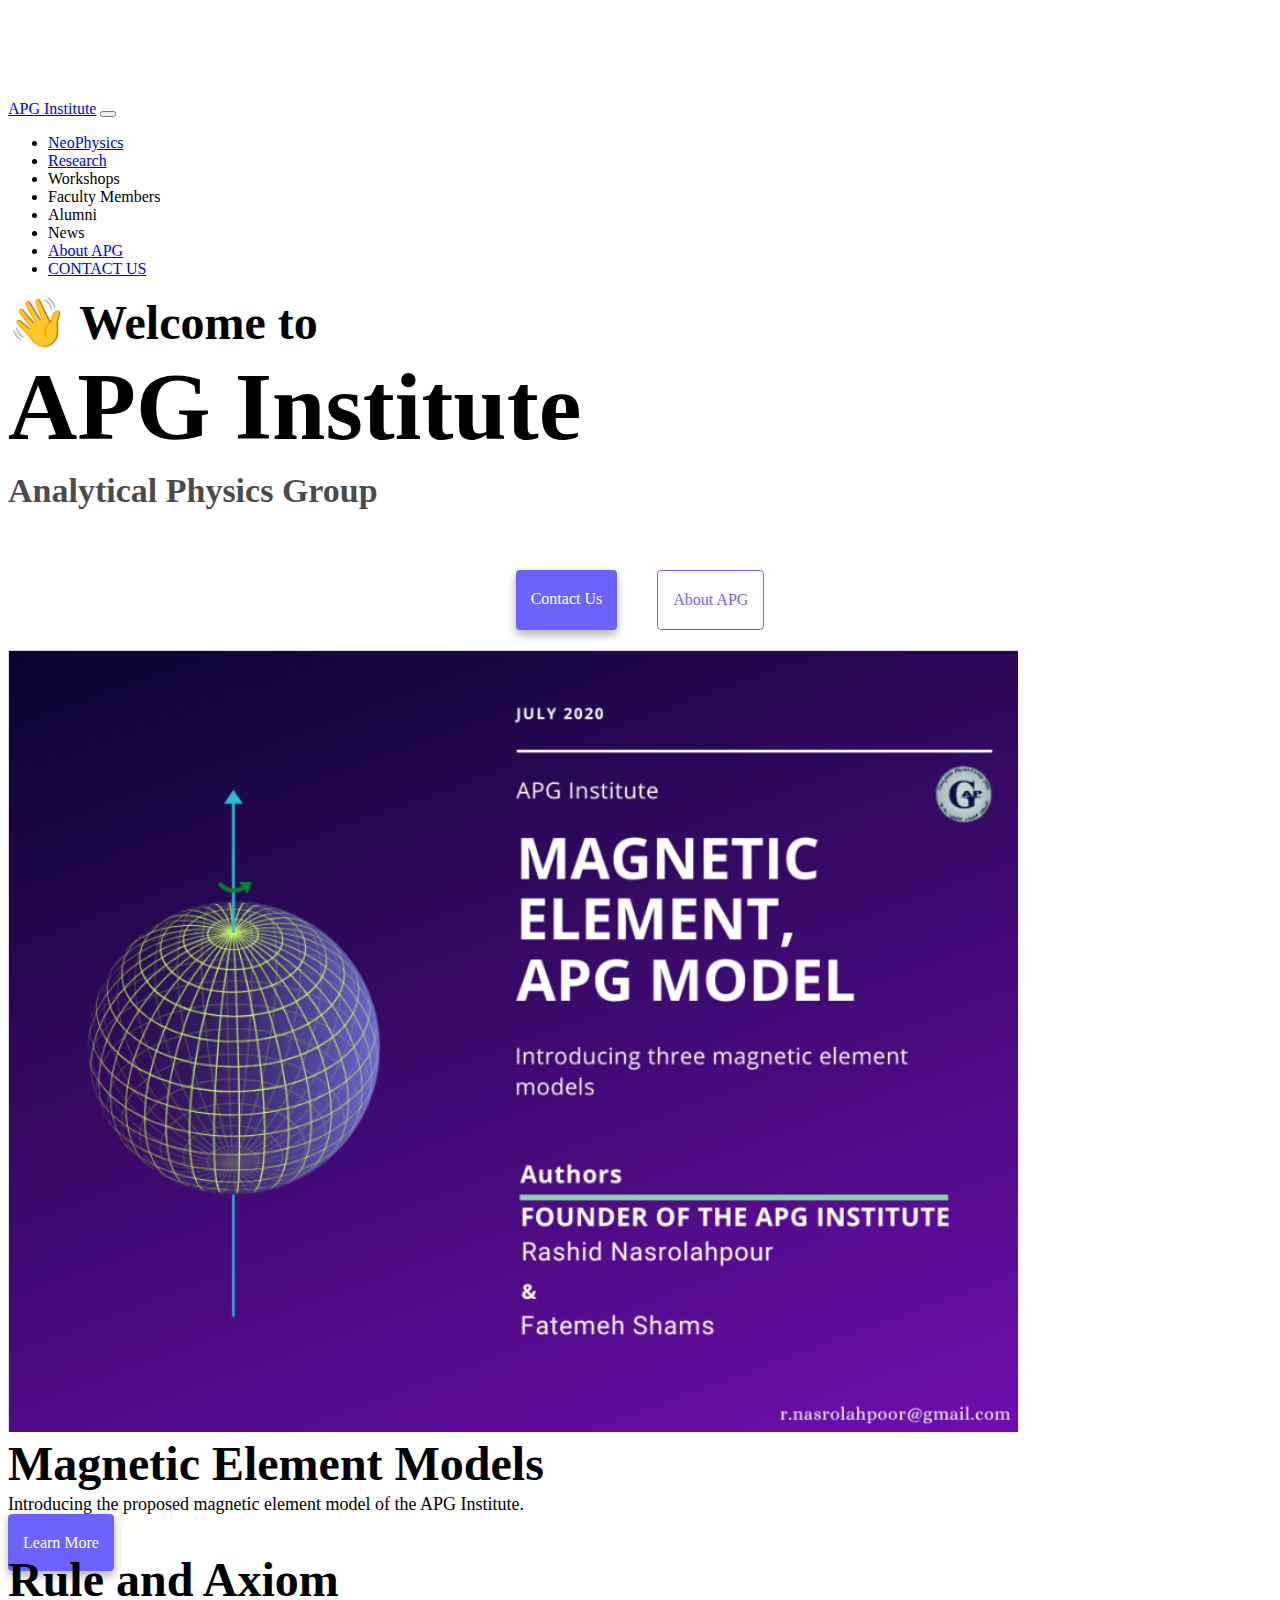
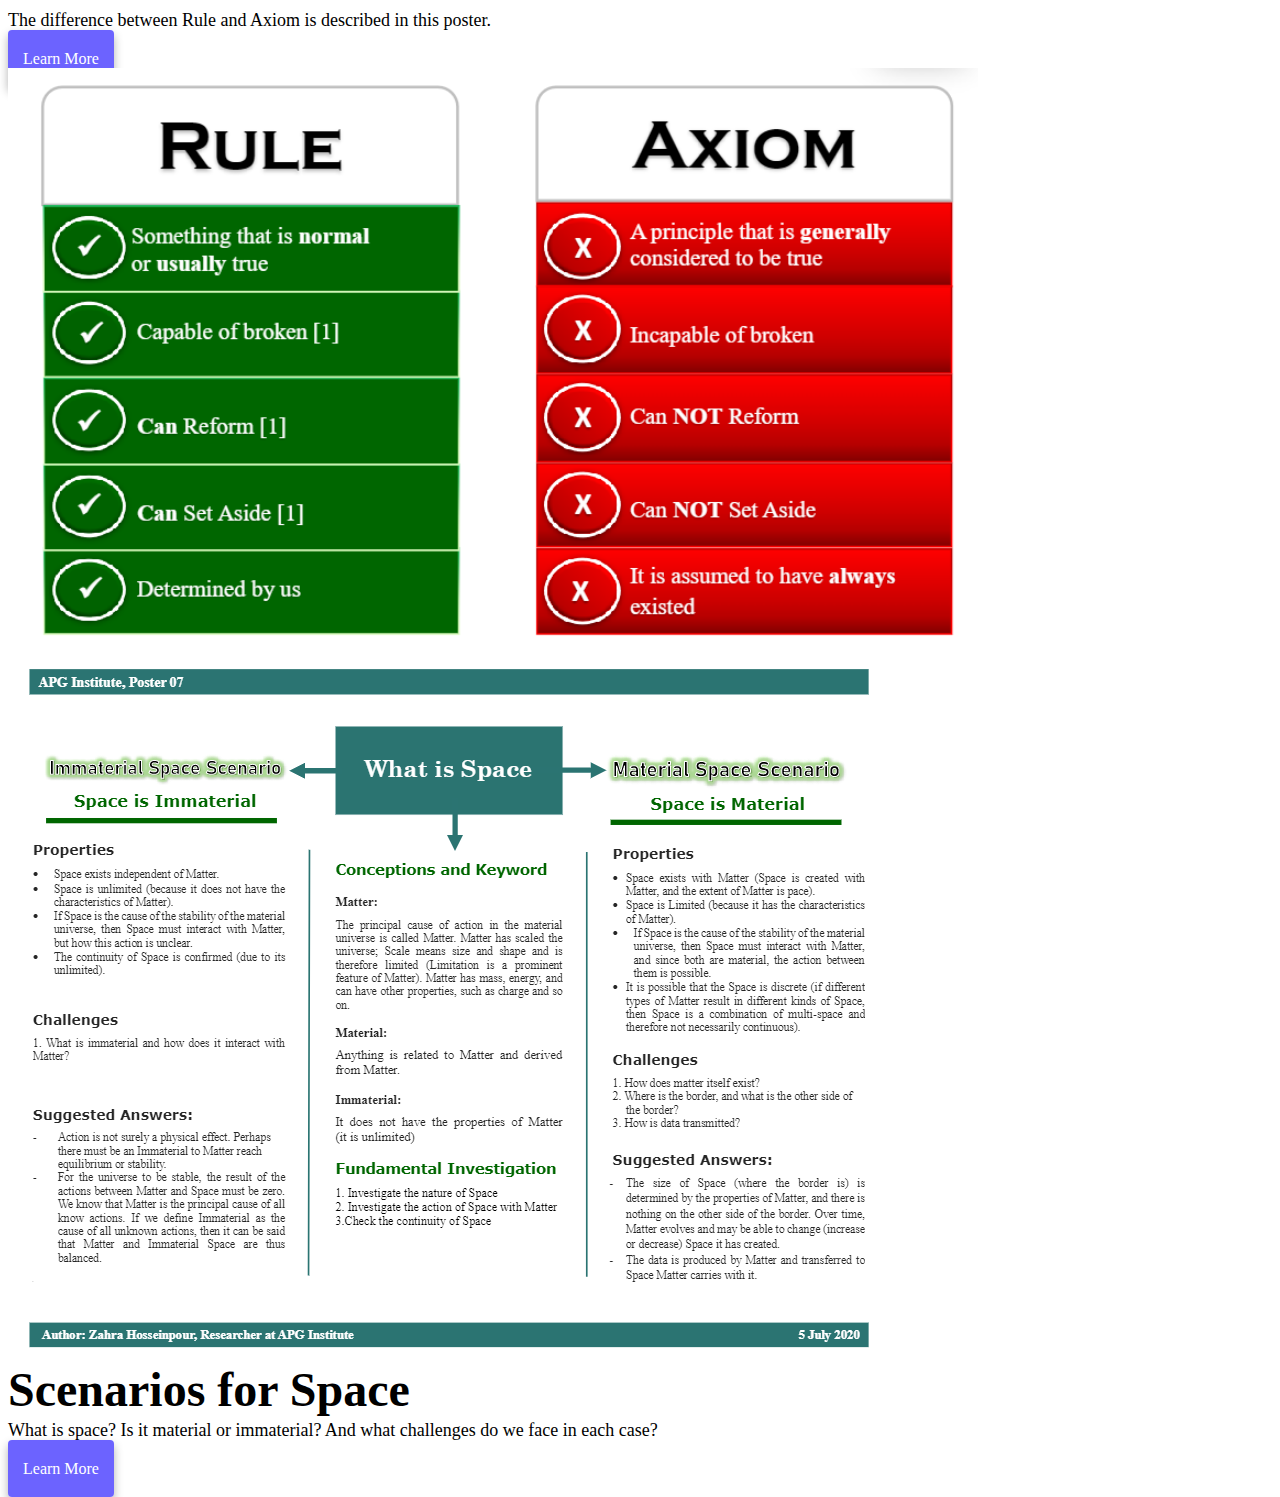
<file: index.html>
<!DOCTYPE html>
<html lang="en">
  <head>
    <meta charset="UTF-8" />
    <meta
      name="description"
      content="Do NeoPhysics (NPhy) and Enjoy; Be NeoScientist and Be Happy. NPhy; Pleasure is understanding the mechanism of nature. The main task of NeoScience and NeoPhysics is to answer this question about any material phenomena: Why and How?"
    />
    <meta http-equiv="X-UA-Compatible" content="IE=edge" />
    <meta name="viewport" content="width=device-width, initial-scale=1.0" />
    <link
      href="https://cdn.jsdelivr.net/npm/bootstrap@5.2.3/dist/css/bootstrap.min.css"
      rel="stylesheet"
      integrity="sha384-rbsA2VBKQhggwzxH7pPCaAqO46MgnOM80zW1RWuH61DGLwZJEdK2Kadq2F9CUG65"
      crossorigin="anonymous"
    />
    <link rel="stylesheet" href="/styles.css" />
    <script
      src="https://cdn.jsdelivr.net/npm/bootstrap@5.2.3/dist/js/bootstrap.bundle.min.js"
      integrity="sha384-kenU1KFdBIe4zVF0s0G1M5b4hcpxyD9F7jL+jjXkk+Q2h455rYXK/7HAuoJl+0I4"
      crossorigin="anonymous"
    ></script>

    <title>APG Institute - Analytical Physics Group - Recent research</title>
  </head>
  <body>
    <nav class="navbar navbar-expand-lg navbar-light bg-light fixed-top">
      <div class="container-fluid">
        <a class="navbar-brand" href="/" title="Home Page">APG Institute</a>
        <button
          class="navbar-toggler"
          type="button"
          data-bs-toggle="collapse"
          data-bs-target="#navbarNav"
          aria-controls="navbarNav"
          aria-expanded="false"
          aria-label="Toggle navigation"
        >
          <span class="navbar-toggler-icon"></span>
        </button>
        <div class="collapse navbar-collapse" id="navbarNav">
          <ul class="navbar-nav">
            <li class="nav-item">
              <a
                class="nav-link active"
                aria-current="page"
                href="https://www.researchgate.net/lab/Rashid-Nasrolahpour-Lab-APG-Lab-Rashid-Nasrolahpour"
                title="NeoPhysics Page"
                target="_blank"
                >NeoPhysics</a
              >
            </li>
            <li class="nav-item">
              <a
                class="nav-link active"
                href="https://www.researchgate.net/profile/Rashid-Nasrolahpour/research"
                title="APG research"
                target="_blank"
                >Research</a
              >
            </li>
            <li class="nav-item">
              <a class="nav-link disabled">Workshops</a>
            </li>
            <li class="nav-item">
              <a class="nav-link disabled">Faculty Members</a>
            </li>
            <li class="nav-item">
              <a class="nav-link disabled">Alumni</a>
            </li>
            <li class="nav-item">
              <a class="nav-link disabled">News</a>
            </li>
            <li class="nav-item">
              <a
                class="nav-link active"
                title="About Analytical Physics Group"
                href="/about.html"
                >About APG</a
              >
            </li>
            <li class="nav-item">
              <a
                class="nav-link active"
                title="Contact Analytical Physics Group"
                href="/contact.html"
                >CONTACT US</a
              >
            </li>
          </ul>
        </div>
      </div>
    </nav>

    <h2 class="text-center">👋 Welcome to</h2>
    <h1 class="text-center">APG Institute</h1>
    <h3 class="text-center">Analytical Physics Group</h3>
    <div class="navigation-links mb-5">
      <a href="/contact.html" class="contact-link">Contact Us</a>
      <a href="/about.html" class="about-link">About APG</a>
    </div>

    <div class="container">
      <div class="row mb-5">
        <div class="col-md-6">
          <img
            src="articles/Magnetic Element Models.png"
            alt="Magnetic Element Models"
            class="img-fluid rounded"
          />
        </div>
        <div class="col-md-6">
          <h2 class="mb-3 article-title">Magnetic Element Models</h2>
          <p>
            Introducing the proposed magnetic element model of the APG
            Institute.
          </p>
          <div class="mt-5">
            <a
              href="https://www.researchgate.net/publication/344470652_Magnetic_Element_Models"
              title="Magnetic Element Models"
              target="_blank"
              class="primary-link"
              >Learn more</a
            >
          </div>
        </div>
      </div>
      <div class="row mb-5 mt-5">
        <div class="col-md-6">
          <h2 class="mb-3 article-title">Rule and Axiom</h2>
          <p>
            The difference between Rule and Axiom is described in this poster.
          </p>
          <div class="mb-5 mt-5">
            <a
              href="https://www.researchgate.net/publication/342991950_The_Difference_Between_Rule_and_Axiomhttps"
              title="he Difference Between Rule and Axiom"
              target="_blank"
              class="primary-link"
              >Learn more</a
            >
          </div>
        </div>
        <div class="col-md-6">
          <img
            src="articles/The Difference Between Rule and Axiom.png"
            alt="he Difference Between Rule and Axiom"
            class="img-fluid rounded"
          />
        </div>
      </div>
      <div class="row mt-5 mb-5">
        <div class="col-md-6">
          <img
            src="articles/space.png"
            alt="Scenarios for Space Material Immaterial and the Challenges ahead"
            class="img-fluid rounded"
          />
        </div>
        <div class="col-md-6">
          <h2 class="mb-3 article-title">Scenarios for Space</h2>
          <p>
            What is space? Is it material or immaterial? And what challenges do
            we face in each case?
          </p>
          <div class="mt-5">
            <a
              href="https://www.researchgate.net/publication/342750678_Scenarios_for_Space_Material_Immaterial_and_the_Challenges_ahead"
              title="Scenarios for Space Material Immaterial and the Challenges ahead"
              target="_blank"
              class="primary-link"
              >Learn more</a
            >
          </div>
        </div>
      </div>
    </div>
  </body>
</html>
</file>
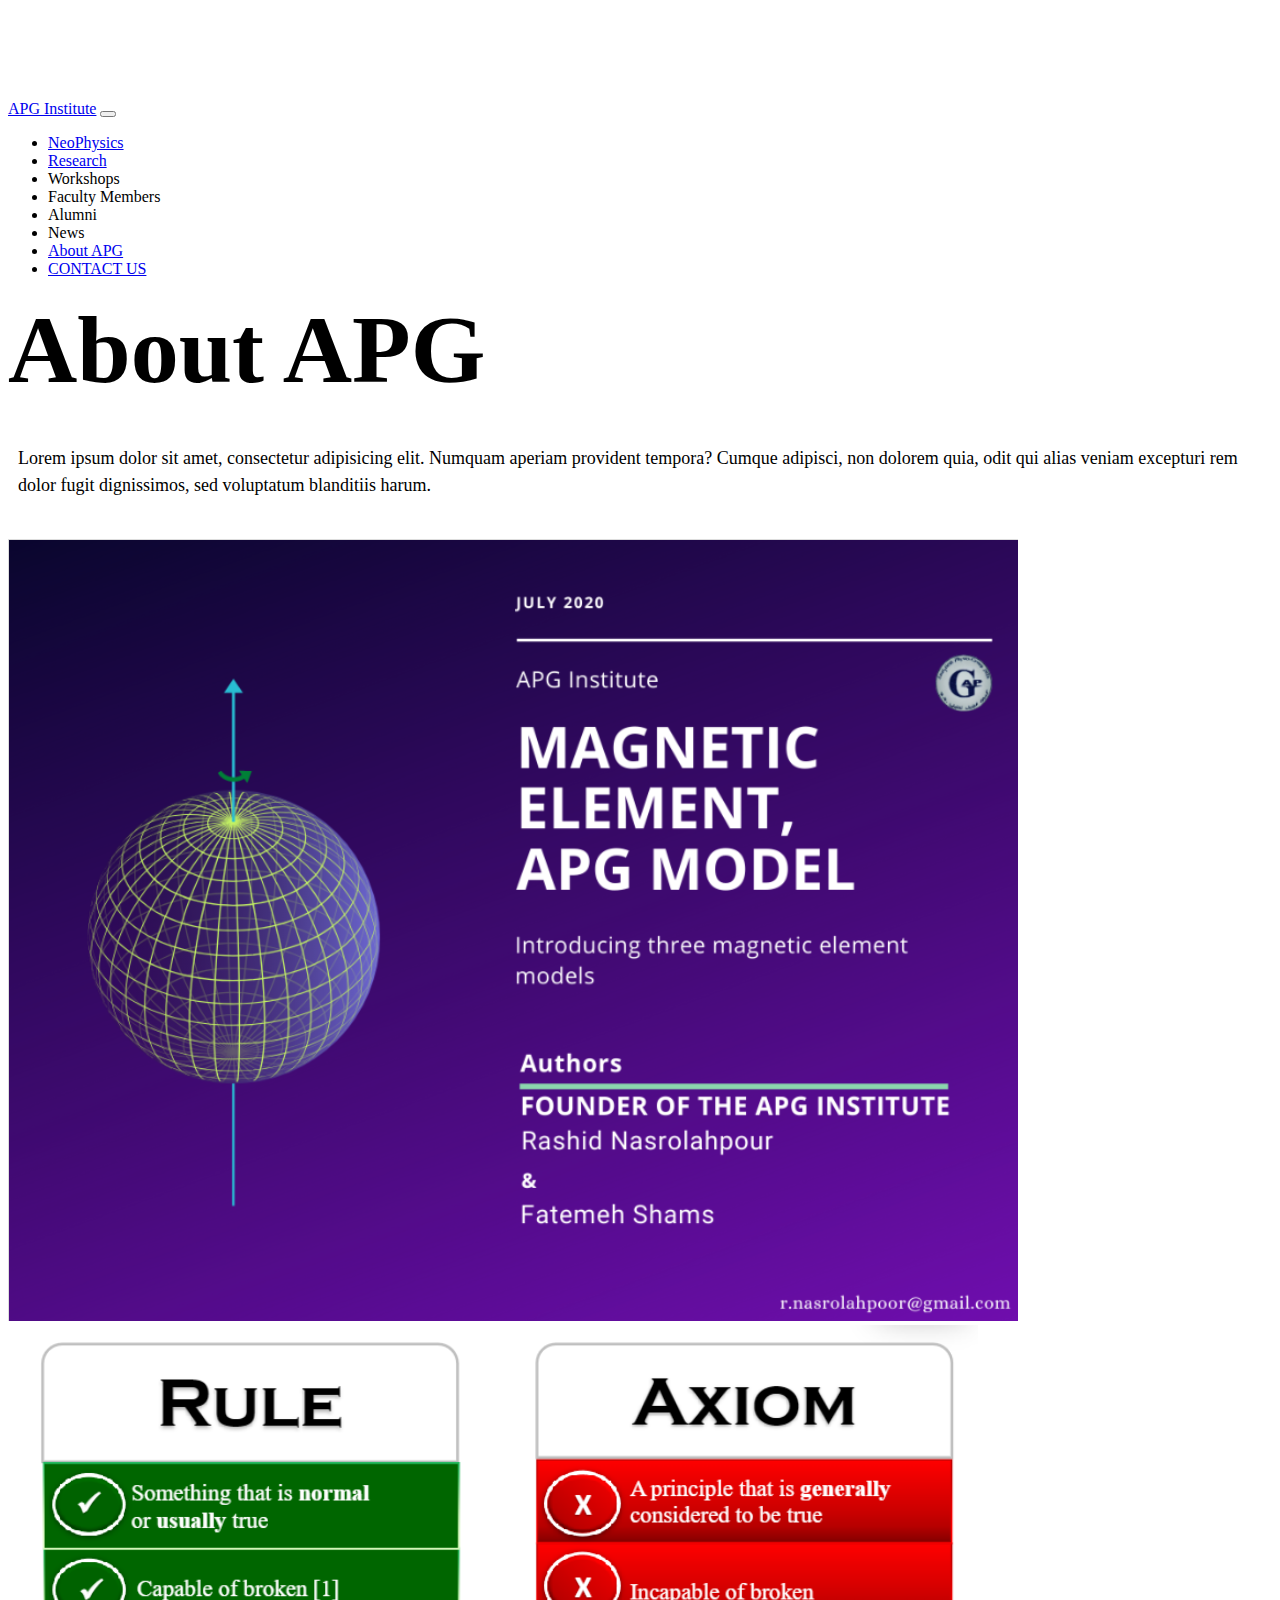
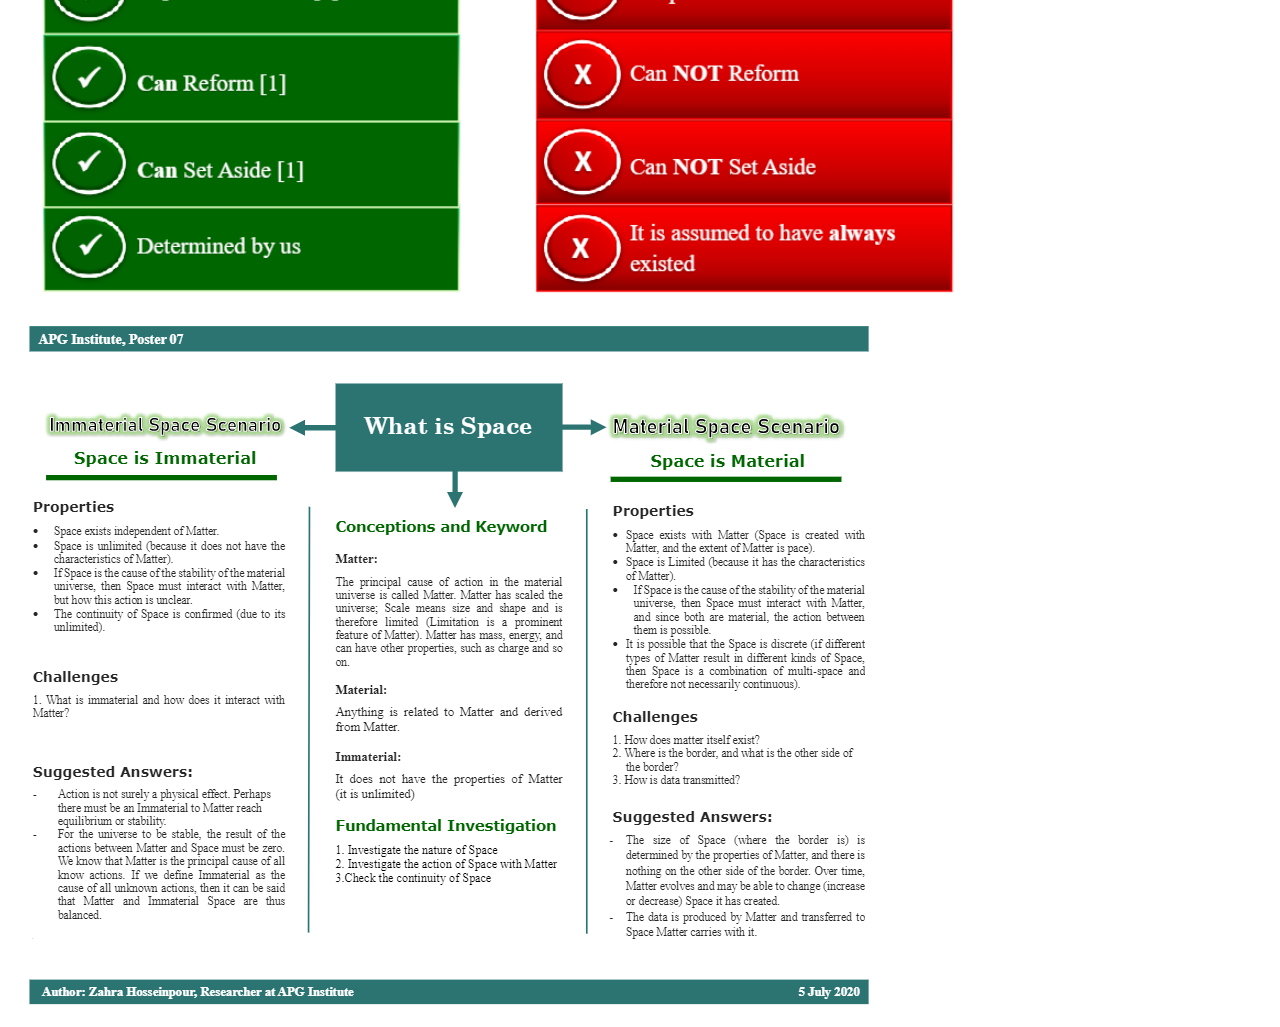
<file: about.html>
<!DOCTYPE html>
<html lang="en">
  <head>
    <meta charset="UTF-8" />
    <meta http-equiv="X-UA-Compatible" content="IE=edge" />
    <meta name="viewport" content="width=device-width, initial-scale=1.0" />

    <link
      href="https://cdn.jsdelivr.net/npm/bootstrap@5.2.3/dist/css/bootstrap.min.css"
      rel="stylesheet"
      integrity="sha384-rbsA2VBKQhggwzxH7pPCaAqO46MgnOM80zW1RWuH61DGLwZJEdK2Kadq2F9CUG65"
      crossorigin="anonymous"
    />
    <link rel="stylesheet" href="styles.css" />
    <script
      src="https://cdn.jsdelivr.net/npm/bootstrap@5.2.3/dist/js/bootstrap.bundle.min.js"
      integrity="sha384-kenU1KFdBIe4zVF0s0G1M5b4hcpxyD9F7jL+jjXkk+Q2h455rYXK/7HAuoJl+0I4"
      crossorigin="anonymous"
    ></script>

    <title>Aout APG</title>
  </head>
  <body>
    <nav class="navbar navbar-expand-lg navbar-light bg-light fixed-top">
      <div class="container-fluid">
        <a class="navbar-brand" href="/">APG Institute</a>
        <button
          class="navbar-toggler"
          type="button"
          data-bs-toggle="collapse"
          data-bs-target="#navbarNav"
          aria-controls="navbarNav"
          aria-expanded="false"
          aria-label="Toggle navigation"
        >
          <span class="navbar-toggler-icon"></span>
        </button>
        <div class="collapse navbar-collapse" id="navbarNav">
          <ul class="navbar-nav">
            <li class="nav-item">
              <a
                class="nav-link active"
                aria-current="page"
                href="https://www.researchgate.net/lab/Rashid-Nasrolahpour-Lab-APG-Lab-Rashid-Nasrolahpour"
                target="_blank"
                >NeoPhysics</a
              >
            </li>
            <li class="nav-item">
              <a
                class="nav-link active"
                href="https://www.researchgate.net/profile/Rashid-Nasrolahpour/research"
                target="_blank"
                >Research</a
              >
            </li>
            <li class="nav-item">
              <a class="nav-link disabled">Workshops</a>
            </li>
            <li class="nav-item">
              <a class="nav-link disabled">Faculty Members</a>
            </li>
            <li class="nav-item">
              <a class="nav-link disabled">Alumni</a>
            </li>
            <li class="nav-item">
              <a class="nav-link disabled">News</a>
            </li>
            <li class="nav-item">
              <a class="nav-link" href="/about.html">About APG</a>
            </li>
            <li class="nav-item">
              <a class="nav-link active" href="/contact.html">CONTACT US</a>
            </li>
          </ul>
        </div>
      </div>
    </nav>

    <h1 class="text-center">About APG</h1>

    <div class="about-paragraphs text-center ms-5 me-5">
      <p>
        Lorem ipsum dolor sit amet, consectetur adipisicing elit. Numquam
        aperiam provident tempora? Cumque adipisci, non dolorem quia, odit qui
        alias veniam excepturi rem dolor fugit dignissimos, sed voluptatum
        blanditiis harum.
      </p>
    </div>
    <div class="container">
      <div class="row">
        <div class="col-md-4">
          <img
            src="articles/Magnetic Element Models.png"
            alt="Magnetic Element Models"
            class="img-fluid p-2 shadow rounded"
          />
        </div>
        <div class="col-md-4">
          <img
            src="articles/The Difference Between Rule and Axiom.png"
            alt="Rule and Axiom"
            class="img-fluid p-5 shadow rounded"
          />
        </div>
        <div class="col-md-4">
          <img
            src="articles/space.png"
            alt="space"
            class="img-fluid p-2 shadow rounded"
          />
        </div>
      </div>
    </div>
  </body>
</html>
</file>
<file: styles.css>
:root {
  --primary-color: #6c63ff;
  --secondary-color: #f5f2fe;
  --box-shadow: 0 5px 10px rgba(0, 0, 0, 0.3);
}
body {
  margin-top: 100px;
  /* margin: 60px auto;
  max-width: 1200px; */
}
h1,
h2,
h3 {
  margin: 0;
}
h1 {
  font-size: 96px;
}
h2 {
  font-size: 48px;
}
h3 {
  margin-top: 10px;
  font-size: 34px;
  opacity: 0.7;
}
p {
  font-size: 18px;
  line-height: 1.5;
  margin-top: 0;
  margin-bottom: 16px;
}
/* p {
  background: var(--secondary-color);
  padding: 20px;
  border-radius: 4px;
  font-size: 18px;
  line-height: 1.5;
  text-align: right;
} */
.primary-link {
  border-radius: 4px;
  padding: 20px 15px;
  text-decoration: none;
  text-transform: capitalize;
  background: var(--primary-color);
  box-shadow: var(--box-shadow);
  color: white;
}
.navigation-links {
  display: flex;
  margin-top: 40px;
  justify-content: center;
}
.navigation-links a {
  margin: 20px;
  border-radius: 4px;
  padding: 20px 15px;
  text-decoration: none;
  text-transform: capitalize;
}
.contact-link {
  background: var(--primary-color);
  box-shadow: var(--box-shadow);
  color: white;
}
.about-link {
  color: var(--primary-color);
  border: 1px solid var(--primary-color);
}
.homepage-link {
  color: var(--primary-color);
  text-align: center;
  display: block;
  margin-bottom: 50px;
}
.about-paragraphs p {
  margin: 10px;
}
.about-paragraphs {
  display: flex;
  margin: 30px 0;
}
.email-link {
  display: flex;
  justify-content: center;
  color: var(--primary-color);
  font-size: 20px;
  text-decoration: none;
}

@media (max-width: 1000px) {
  .article-title {
    font-size: 28px;
  }
}
@media (max-width: 650px) {
  h1 {
    font-size: 70px;
  }
  h2 {
    font-size: 35px;
  }
  h3 {
    font-size: 28px;
  }
  .email-link {
    font-size: 14px;
  }
}
@media (max-width: 450px) {
  h1 {
    font-size: 60px;
  }
  h2 {
    font-size: 30px;
  }
  h3 {
    font-size: 20px;
  }
  .email-link {
    font-size: 12px;
  }
}
@media (max-width: 300px) {
  h1 {
    font-size: 36px;
  }
  h2 {
    font-size: 20px;
  }
  h3 {
    font-size: 18px;
  }
  .navigation-links {
    font-size: 14px;
  }
  img {
    display: none;
  }
  .article-title {
    font-size: 21px;
  }
  .primary-link {
    border-radius: 3px;
    padding: 10px 8px;
    font-size: 14px;
  }
  .email-link {
    font-size: 12px;
  }
}
</file>
